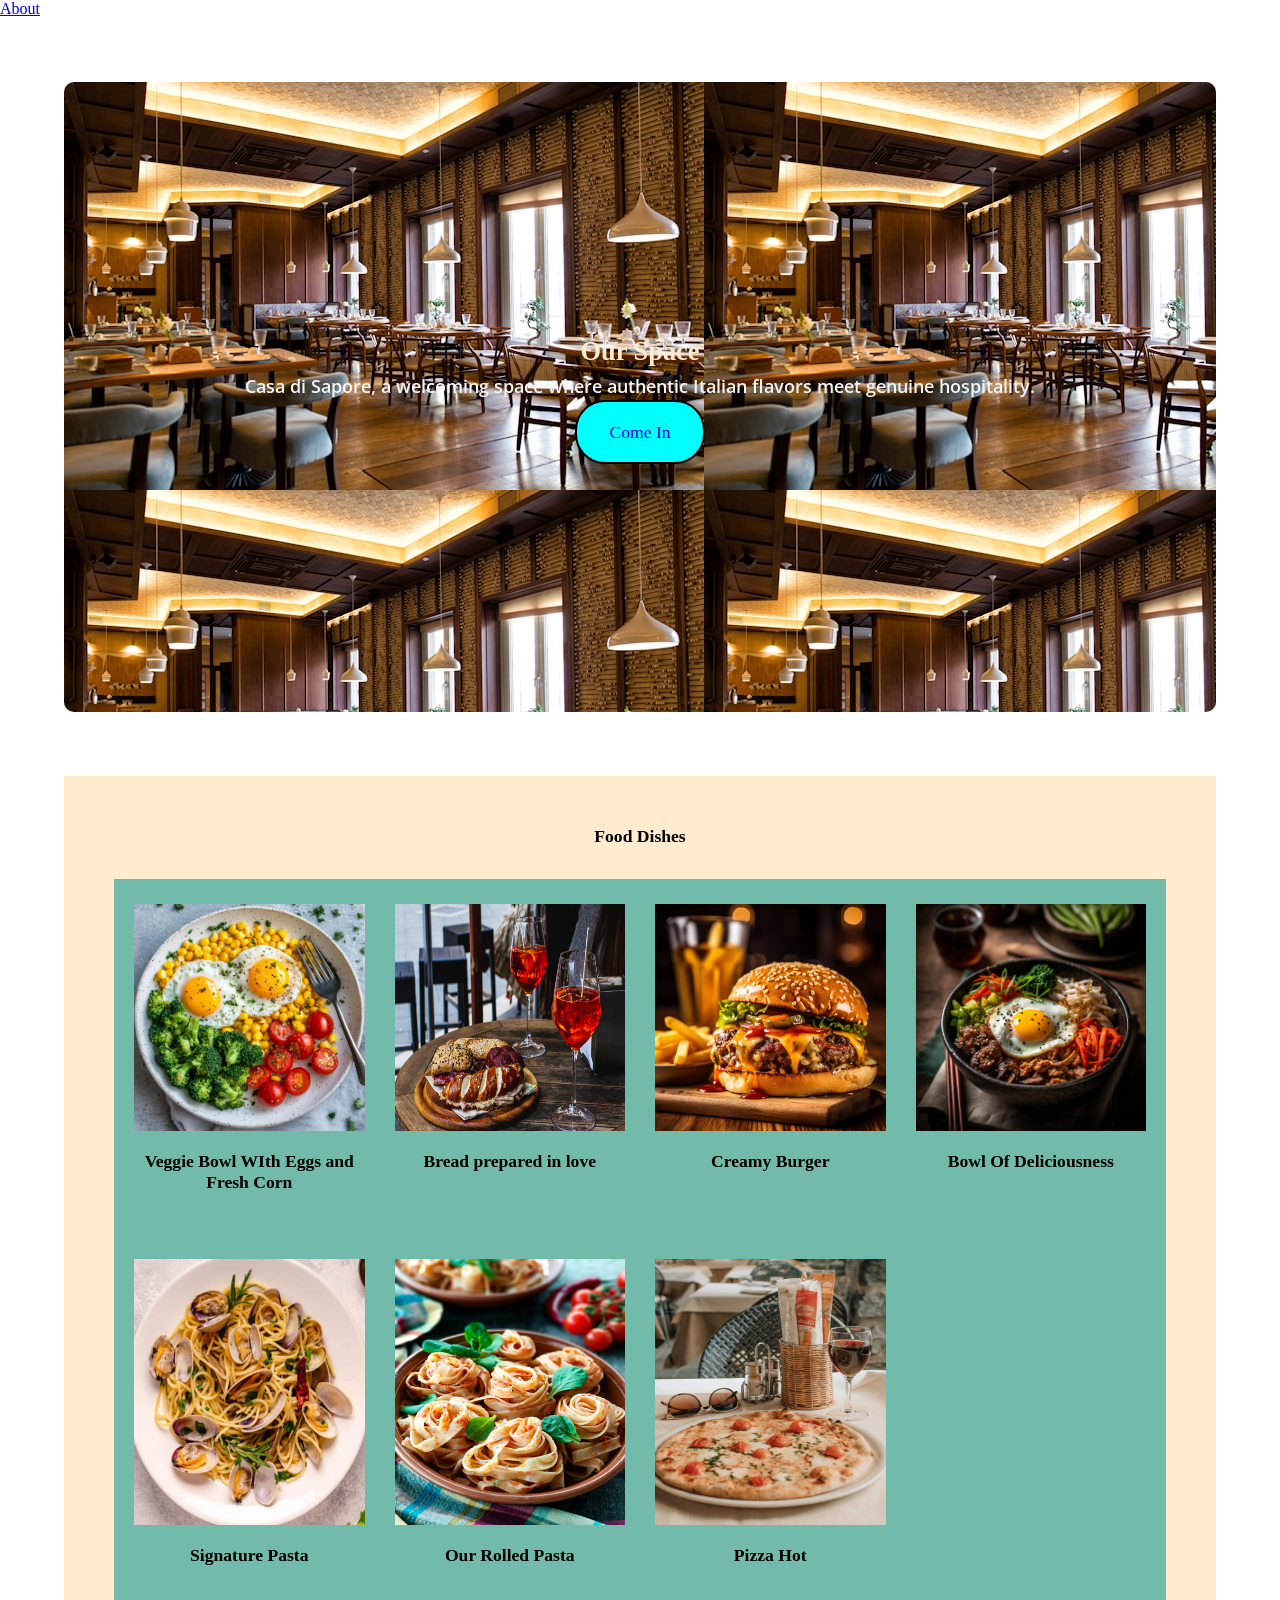
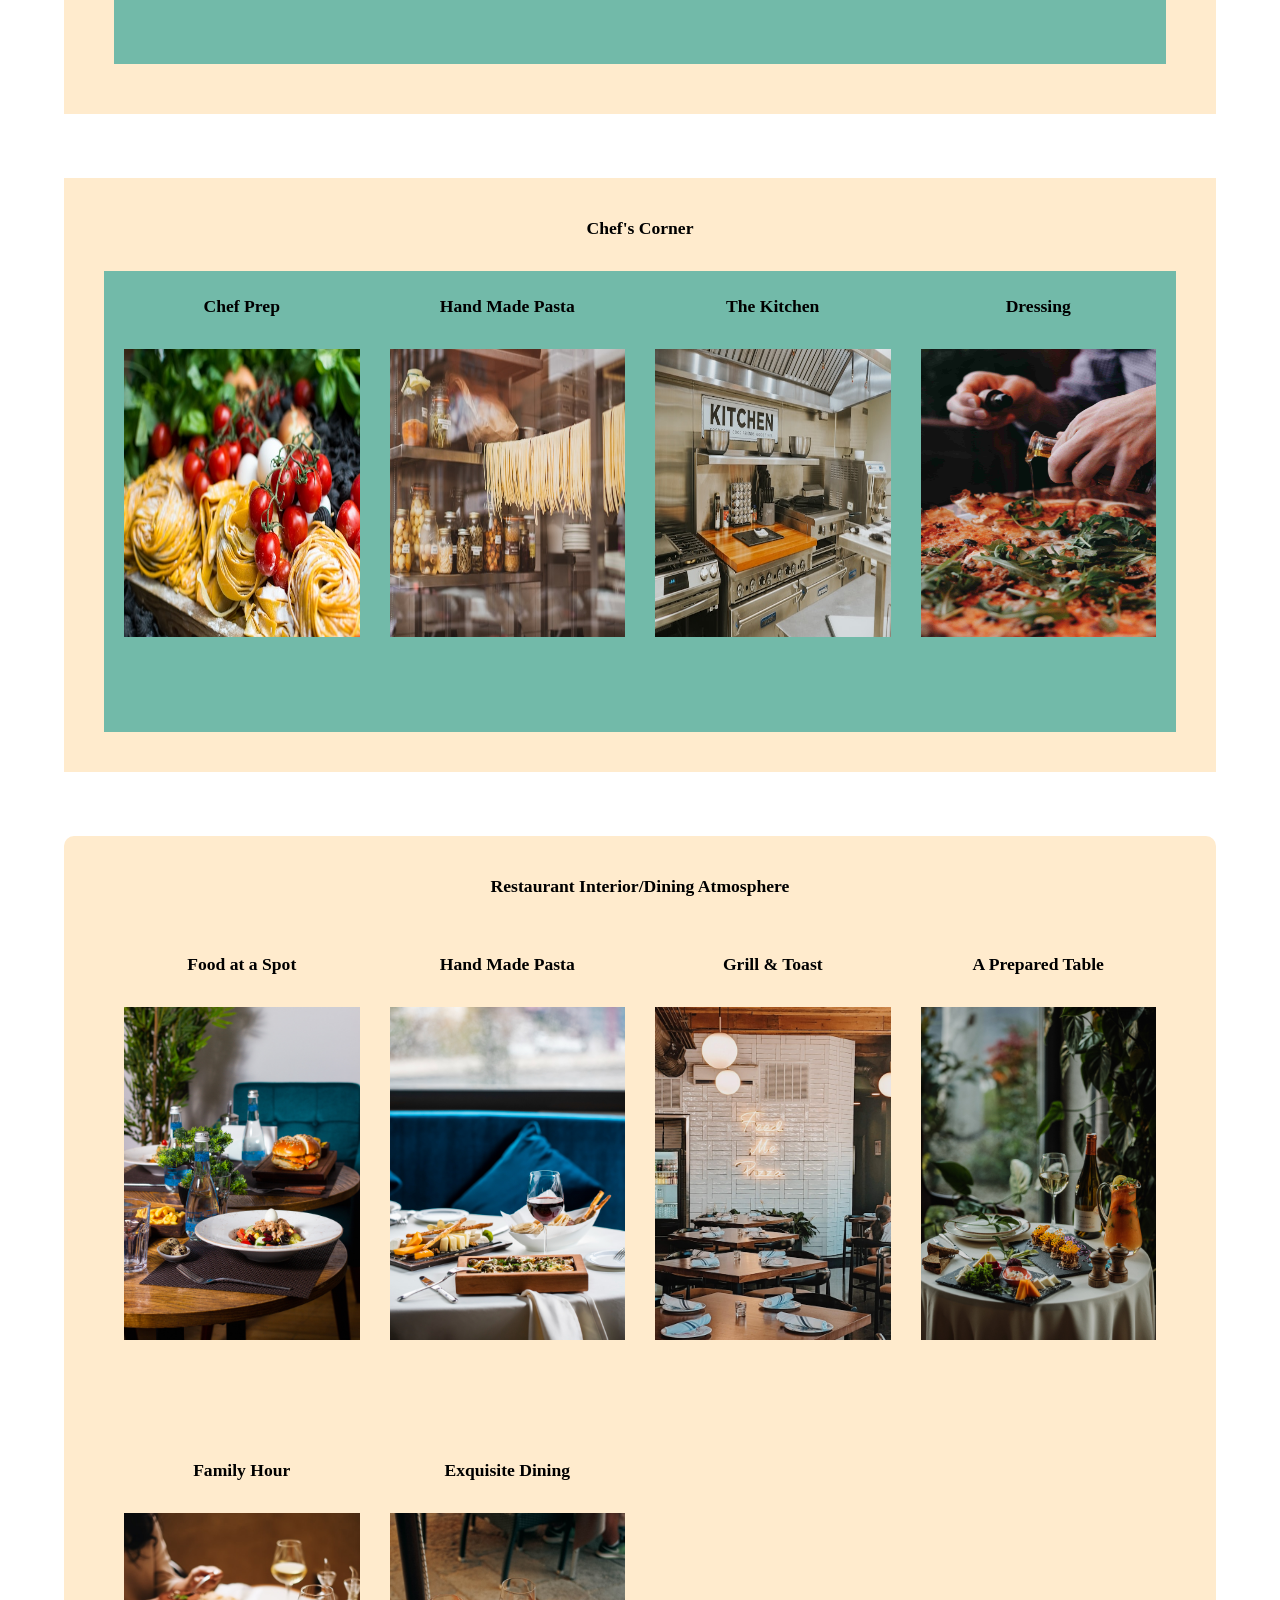
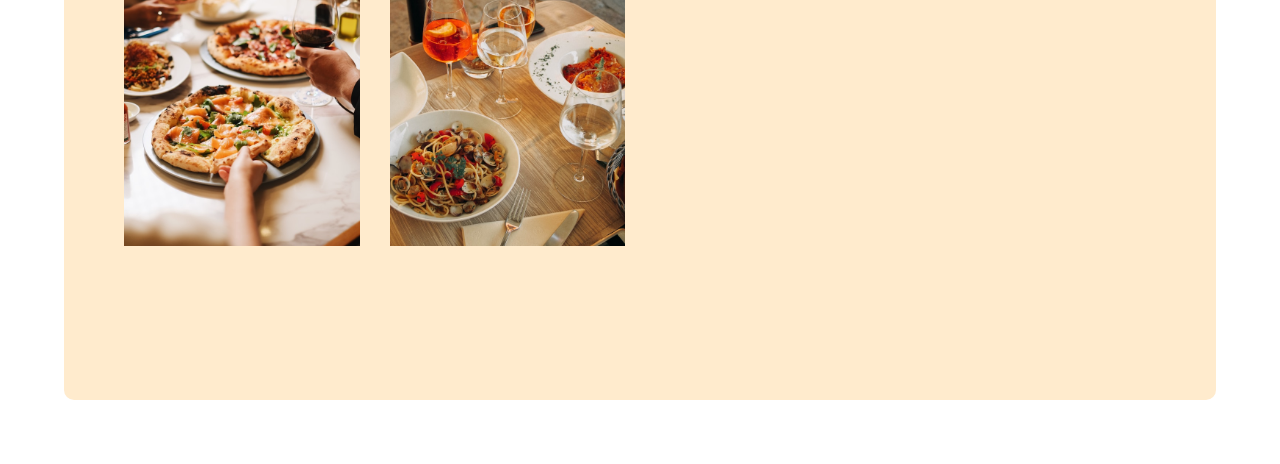
<file: Gallery.html/index.html>
<!DOCTYPE html>
<html lang="en">
<head>
    <meta charset="UTF-8">
    <meta name="viewport" content="width=device-width, initial-scale=1.0">
    <title> Casa di Sapore Gallery</title>

     <link rel="preconnect" href="https://fonts.googleapis.com" />
    <link rel="preconnect" href="https://fonts.gstatic.com" crossorigin />

    <link
      href="https://fonts.googleapis.com/css2?family=Montserrat:ital,wght@0,100..900;1,100..900&display=swap"
      rel="stylesheet"/>

    <link
      href="https://fonts.googleapis.com/css2?family=Montserrat:wght@600;700;800&family=Open+Sans:wght@400;500;600&display=swap"
      rel="stylesheet"/>

    <link rel="stylesheet" href="./index.css">
</head>
<body>

  <a href="about.html">About</a>
  
  <section class="page-hero">
    <div class="page-hero-intro">
      <h1> Our Space </h1>
      <p> 
        Casa di Sapore, a welcoming space where authentic Italian flavors meet genuine hospitality.
      </p>

      <a href="#come-in"> Come In </a>
    </div>
  </section>

  <Section class="gallery">
    <h2> Food Dishes </h2>
    <div class="gallery-dishes">

      <div>
        <img src="./colorful-veggie-bowl-with-eggs-and-fresh-corn.jpg" alt="colorful veggie bowl with eggs and fresh corn">
        <h3> Veggie Bowl WIth Eggs and Fresh Corn </h3>
      </div>

      <div>
        <img src="./bread-on-a-wooden-table.jpg" alt="bread">
        <h3> Bread prepared in love </h3>
      </div>

      <div>
        <img src="./burger-with-melted-cheese.jpg" alt="creamy burger">
        <h3> Creamy Burger</h3>
      </div>

      <div>
        <img src="./colorful-bowl-of-deliciousness-with-fried-egg.jpg" alt="bowl of deliciousness">

        <h3>Bowl Of Deliciousness</h3>
      </div>

      <div>
        <img src="./garnished-pasta.jpeg" alt="Signature pasta">

        <h3> Signature Pasta</h3>
      </div>

      <div>
        <img src="./rolled-pasta.jpg" alt="pasta 2">

        <h3> Our Rolled Pasta</h3>
      </div>

      <div>
        <img src="./pizza-hot.jpg" alt="pizza">

        <h3> Pizza Hot </h3>
      </div>
    </div>
  </Section>
    

  <Section class="chef-work">
    <h3> Chef's Corner </h3>
    <div class="chef-at-work">
      <div>
        <h4> Chef Prep </h4>
        <img src="./chef-prep.jpg" alt="preparing for the day">
      </div>

      <div>
        <h4>Hand Made Pasta </h4>
        <img src="./handmade-pasta=by-the-kitchen-window.jpg" alt="homemade pasta form scratch">
      </div>

      <div>
        <h4> The Kitchen </h4>
        <img src="./the-kitchen.jpg" alt="where the adventure happens">
      </div>

      <div>
        <h4> Dressing </h4>
        <img src="./dressing (1).jpg" alt="dressings and toppings">
      </div>
    </div>
  </Section>
  
  
  <Section class="Restaurant">
    <h3> Restaurant Interior/Dining Atmosphere </h3>
    <div class="r-interiors">
      <div>
        <h4> Food at a Spot </h4>
        <img src="./food-at-a-spot.jpg" alt="spot on">
      </div>

      <div>
        <h4>Hand Made Pasta </h4>
        <img src="./various-food-on-the-table.jpg" alt="the food table">
      </div>

      <div>
        <h4> Grill & Toast </h4>
        <img src="./pizza hub.jpg" alt="Toast">
      </div>

       <div>
        <h4> A Prepared Table </h4>
        <img src="./12866.jpg" alt="fine dining">
      </div>

      <div>
        <h4>Family Hour </h4>
        <img src="./family-devouring-pizza.jpg" alt="Pizza time">
      </div>

       <div>
        <h4>Exquisite Dining </h4>
        <img src="./spaghetti-bolognese.jpg" alt="dining time">
      </div>
    </div>
  </Section>

</body>
</html>
</file>
<file: Gallery.html/index.css>
* {
    margin: 0;
    padding: 0;
    box-sizing: border-box;
    font-family: "open sans" sans-serif;
}

.page-hero-intro {
    margin: 4rem;
    border-radius: 10px;
    height: 70vh;
    background-image: url(./casa\ interior\ view.jpg);
    position: relative;
    color: blanchedalmond;
    display: flex;
    flex-direction: column;
    justify-content: center;
    align-items: center;
    font-size: 1.1rem;
    line-height: 1.6;
}

.page-hero-intro p {
    font-family: "open sans";
    font-size: 2;
    font-weight: 600;
    color: whitesmoke;
}

.page-hero-intro a {
    border: 2px solid black;
    padding: 1rem 2rem;
    border-radius: 30px;
    background-color: aqua;
    text-decoration: none;
}

.page-hero-intro a:hover {
    text-decoration: underline;
    background-color: brown;
    transform: skew(30deg);
}

/* food dishes */
.gallery {
    background-color: blanchedalmond;
    margin: 4rem;
    padding: 50px;
    
}

.gallery h2,
.gallery h3 {
    margin-bottom: 2rem;
    text-align: center;
    font-size: 1.1rem;
}

.gallery h3 {
    margin-top: 1rem;
}

.gallery-dishes {
    background-color: #72BAA9;
    display: grid;
    grid-template-columns: repeat(4, 1fr);
    gap: 30px;
    justify-content: center;
    align-content: center;
    padding: 25px 20px;
    overflow: hidden;
    position: relative;
}

.gallery-dishes img {
    width: 100%;
    height: 70%;
    object-fit: center;
    transition: 0.3s ease-in-out;
}

.gallery-dishes img:hover {
    scale: 1.05;
}

/* Chef's at work section*/
.chef-work {
    background-color: blanchedalmond;
    margin: 4rem;
    padding: 40px;
}

.chef-work h3,
.chef-work h4 {
    margin-bottom: 2rem;
    text-align: center;
    font-size: 1.1rem;
}

.chef-at-work {
    background-color: #72BAA9;
    display: grid;
    grid-template-columns: repeat(4, 1fr);
    gap: 30px;
    justify-content: center;
    align-content: center;
    padding: 25px 20px;
    overflow: hidden;
    position: relative;
}

.chef-at-work img {
    width: 100%;
    height: 70%;
    object-fit: center;
    transition: 0.3s ease-in-out;
}

.chef-at-work img:hover {
    scale: 1.05;
}

/* Restaurant / Dining Atmosphere*/
.Restaurant {
    margin: 4rem;
    border-radius: 10px;
    background-color: blanchedalmond;
    padding: 40px;
    text-align: center;
}

.r-interiors {
    display: grid;
    grid-template-columns:repeat(4, 1fr);
    gap: 30px;
    justify-content: center;
    align-content: center;
    padding: 25px 20px;
}

.Restaurant h3,
.Restaurant h4 {
    margin-bottom: 2rem;
    font-size: 1.1rem;
}


.r-interiors img {
    width: 100%;
    height: 70%;
    object-fit: cover;
    transition: 0.3s ease-in-out;
}

.r-interiors img:hover {
    scale: 1.05;
}

@media (max-width: 768px) {
    .gallery-dishes,
    .chef-at-work,
    .r-interiors {
        grid-template-columns: repeat(2, 1fr);
    } 
}

@media (max-width: 480px) {
    .gallery-dishes,
    .chef-at-work,
    .r-interiors {
        grid-template-columns: 1fr;
    } 
}
</file>
